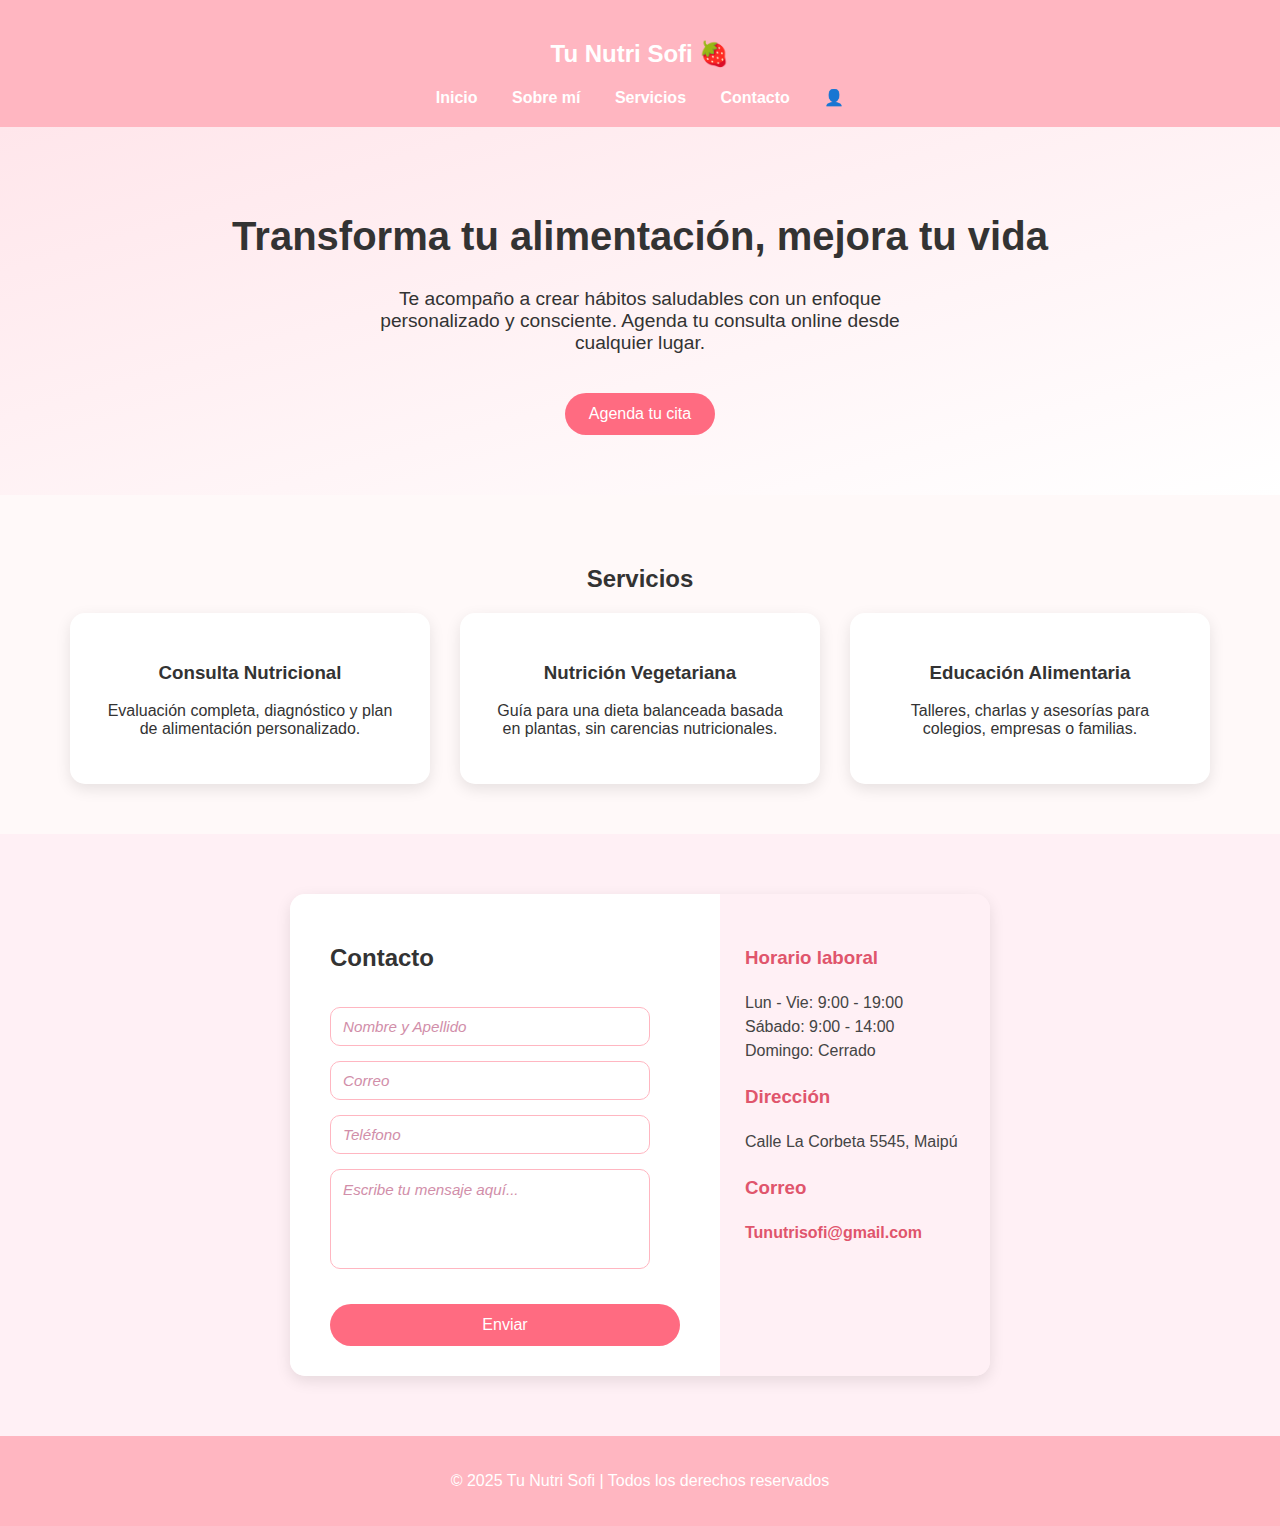
<file: index.html>
<!DOCTYPE html>
<html lang="es">
<head>
  <meta charset="UTF-8" />
  <meta name="viewport" content="width=device-width, initial-scale=1.0" />
  <title>Tu Nutri Sofi</title>
  <link rel="stylesheet" href="style.css" />
</head>
<body>
  <header>
    <h2>Tu Nutri Sofi 🍓</h2>
    <nav>
      <a href="#" class="scroll-inicio">Inicio</a>
      <a href="#" class="no-scroll">Sobre mí</a>
      <a href="#" class="no-scroll">Servicios</a>
      <a href="#contacto" class="scroll-contacto">Contacto</a>

      <!-- Ícono que NAVEGA a otra página (login.html) -->
      <a href="login/login.html" id="icono-usuario" title="Iniciar sesión">👤</a>
    </nav>
  </header>

  <section class="hero">
    <h1>Transforma tu alimentación, mejora tu vida</h1>
    <p>
      Te acompaño a crear hábitos saludables con un enfoque personalizado y consciente. Agenda tu consulta online desde cualquier lugar.
    </p>
    <button class="boton" onclick="agendar()">Agenda tu cita</button>
  </section>

  <section>
    <h2>Servicios</h2>
    <div class="servicios">
      <div class="card">
        <h3>Consulta Nutricional</h3>
        <p>Evaluación completa, diagnóstico y plan de alimentación personalizado.</p>
      </div>
      <div class="card">
        <h3>Nutrición Vegetariana</h3>
        <p>Guía para una dieta balanceada basada en plantas, sin carencias nutricionales.</p>
      </div>
      <div class="card">
        <h3>Educación Alimentaria</h3>
        <p>Talleres, charlas y asesorías para colegios, empresas o familias.</p>
      </div>
    </div>
  </section>

  <section id="contacto">
    <div class="contacto-container">
      <form class="contacto-form">
        <h2>Contacto</h2>

        <input type="text" id="nombre" placeholder="Nombre y Apellido" required />
        <input type="email" id="email" placeholder="Correo" required />
        <input type="tel" id="telefono" placeholder="Teléfono" />
        <textarea id="mensaje" rows="6" placeholder="Escribe tu mensaje aquí..." maxlength="500"></textarea>

        <button type="submit" class="boton">Enviar</button>
      </form>

      <div class="info-contacto">
        <h3>Horario laboral</h3>
        <p>
          Lun - Vie: 9:00 - 19:00<br />
          Sábado: 9:00 - 14:00<br />
          Domingo: Cerrado
        </p>

        <h3>Dirección</h3>
        <p>Calle La Corbeta 5545, Maipú</p>

        <h3>Correo</h3>
        <p><a href="mailto:Tunutrisofi@gmail.com">Tunutrisofi@gmail.com</a></p>
      </div>
    </div>
  </section>

  <footer>
    <p>&copy; 2025 Tu Nutri Sofi | Todos los derechos reservados</p>
  </footer>

  <script src="script.js"></script>
</body>
</html>
</file>
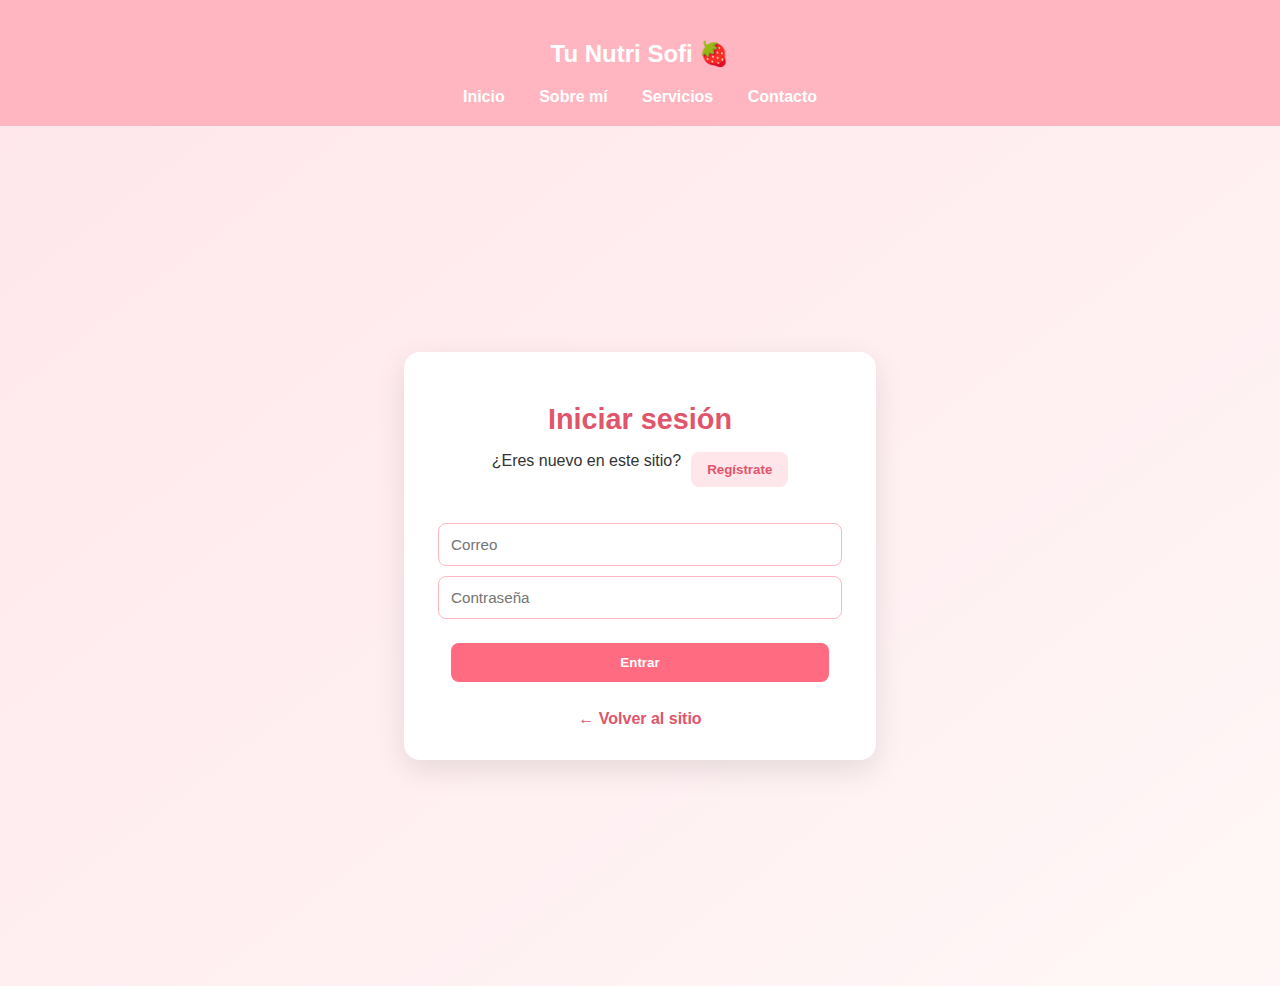
<file: login.html>
<!DOCTYPE html>
<html lang="es">
<head>
  <meta charset="utf-8" />
  <meta name="viewport" content="width=device-width, initial-scale=1" />
  <title>Iniciar sesión - Tu Nutri Sofi</title>
  <link rel="stylesheet" href="login.css" />
</head>
<body>
  <header>
    <h2>Tu Nutri Sofi 🍓</h2>
    <nav>
      <a href="../index.html#inicio" class="nav-link">Inicio</a>
      <a href="../index.html#sobre-mi" class="nav-link">Sobre mí</a>
      <a href="../index.html#servicios" class="nav-link">Servicios</a>
      <a href="../index.html#contacto" class="nav-link">Contacto</a>
    </nav>
  </header>

  <main class="login-page">
    <div class="login-box">
      <h1 id="form-title">Iniciar sesión</h1>

      <div class="form-toggle">
        <span id="toggle-text">¿Eres nuevo en este sitio?</span>
        <button id="toggle-register">Regístrate</button>
      </div>

      <!-- FORMULARIO LOGIN -->
      <div id="login-form" class="form-container">
        <form id="form-login">
          <input type="email" id="login-email" placeholder="Correo" required />
          <input type="password" id="login-password" placeholder="Contraseña" required />
          <button type="submit" class="boton">Entrar</button>
        </form>
      </div>

      <!-- FORMULARIO REGISTRO -->
      <div id="register-form" class="form-container oculto">
        <form id="form-register">
          <input type="text" id="reg-rut" placeholder="RUT (Ej: 12.345.678-9)" required />
          <input type="text" id="reg-nombre" placeholder="Nombre" required />
          <input type="text" id="reg-apellidoP" placeholder="Apellido paterno" required />
          <input type="text" id="reg-apellidoM" placeholder="Apellido materno" required />

          <select id="reg-sexo" required>
            <option value="">Sexo</option>
            <option value="M">Masculino</option>
            <option value="F">Femenino</option>
            <option value="O">Otro</option>
          </select>

          <input type="tel" id="reg-telefono" placeholder="Teléfono (Ej: +56 9 1234 5678)" required />
          <input type="date" id="reg-fechaNac" required />
          <input type="text" id="reg-direccion" placeholder="Dirección" required />
          <input type="text" id="reg-ciudad" placeholder="Ciudad" required />

          <select id="reg-pais" required>
            <option value="">País</option>
            <option>Chile</option>
            <option>Argentina</option>
            <option>Perú</option>
            <option>Colombia</option>
            <option>Brasil</option>
            <option>Uruguay</option>
            <option>Paraguay</option>
            <option>Bolivia</option>
            <option>Ecuador</option>
            <option>Venezuela</option>
            <option>México</option>
            <option>Costa Rica</option>
            <option>Panamá</option>
            <option>Guatemala</option>
            <option>Honduras</option>
            <option>El Salvador</option>
            <option>Nicaragua</option>
            <option>República Dominicana</option>
            <option>Cuba</option>
          </select>

          <input type="email" id="reg-email" placeholder="Correo" required />
          <input type="password" id="reg-password" placeholder="Contraseña" required />
          <input type="password" id="reg-password2" placeholder="Repetir contraseña" required />

          <button type="submit" class="boton">Crear cuenta</button>
        </form>
      </div>

      <a href="../index.html" class="volver">← Volver al sitio</a>
    </div>
  </main>

  <script src="login.js"></script>
</body>
</html>
</file>
<file: style.css>
/* ---------- GLOBAL ---------- */
body {
  margin: 0;
  font-family: 'Segoe UI', sans-serif;
  background: #fff9f9;
  color: #333;
}

header {
  background-color: #ffb6c1;
  color: white;
  padding: 20px 0;
  text-align: center;
  position: sticky;
  top: 0;
  z-index: 1000;
}

nav {
  margin-top: 10px;
}

nav a {
  margin: 0 15px;
  color: white;
  text-decoration: none;
  font-weight: bold;
}

/* ---------- HERO / SITE ---------- */
.hero {
  display: flex;
  flex-direction: column;
  align-items: center;
  text-align: center;
  padding: 60px 20px;
  background: linear-gradient(to bottom right, #ffe6eb, #fff);
}

.hero h1 {
  font-size: 2.5em;
  margin-bottom: 10px;
}

.hero p {
  font-size: 1.2em;
  max-width: 600px;
}

.boton {
  margin-top: 20px;
  background: #ff6b81;
  color: white;
  padding: 12px 24px;
  border: none;
  border-radius: 25px;
  font-size: 1em;
  cursor: pointer;
  transition: background 0.3s ease;
}

.boton:hover {
  background: #e0556c;
}

section {
  padding: 50px 20px;
  text-align: center;
}

.servicios {
  display: flex;
  flex-wrap: wrap;
  justify-content: center;
  gap: 30px;
}

.card {
  background: white;
  border-radius: 15px;
  box-shadow: 0 5px 15px rgba(0,0,0,0.1);
  padding: 30px;
  max-width: 300px;
}

footer {
  background: #ffb6c1;
  text-align: center;
  padding: 20px;
  color: white;
}

#contacto {
  background-color: #fff0f5;
  padding: 60px 20px;
  text-align: center;
}

.contacto-container {
  display: flex;
  flex-wrap: nowrap;
  justify-content: center;
  max-width: 700px;
  margin: 0 auto;
  border-radius: 15px;
  overflow: hidden;
  box-shadow: 0 5px 15px rgba(0,0,0,0.1);
}

.contacto-form {
  flex: 2;
  min-width: 280px;
  max-width: 420px;
  padding: 30px 40px;
  background: white;
  display: flex;
  flex-direction: column;
  gap: 15px;
  text-align: left;
}

.contacto-form input,
.contacto-form textarea {
  padding: 10px 12px;
  border: 1.8px solid #ffb6c1;
  border-radius: 10px;
  font-size: 0.95em;
  font-family: inherit;
  background: white;
  transition: border-color 0.3s ease;
  resize: none;
  max-width: 320px;
  width: 100%;
  box-sizing: border-box;
}

.contacto-form textarea {
  height: 100px;
  max-height: 100px;
  line-height: 1.3em;
}

.contacto-form input::placeholder,
.contacto-form textarea::placeholder {
  color: #d18ea9;
  font-style: italic;
  font-weight: 500;
}

.info-contacto {
  flex: 1;
  min-width: 220px;
  max-width: 260px;
  padding: 30px 25px;
  background: #fff0f5;
  color: #444;
  text-align: left;
  font-weight: 500;
  line-height: 1.5;
}

.info-contacto h3 {
  margin-top: 20px;
  color: #e0556c;
}

.info-contacto a {
  color: #e0556c;
  text-decoration: none;
  font-weight: bold;
}

.info-contacto a:hover {
  text-decoration: underline;
}

/* Utility */
.oculto {
  display: none;
}

/* ---------- LOGIN PAGE ---------- */
.login-page {
  display: flex;
  justify-content: center;
  padding: 60px 20px;
  min-height: calc(100vh - 120px);
  background: linear-gradient(to bottom, #fff9f9, #fff7f7);
}

.login-box {
  width: 100%;
  max-width: 420px;
  background: white;
  padding: 28px;
  border-radius: 14px;
  box-shadow: 0 10px 30px rgba(0,0,0,0.08);
  text-align: center;
}

.login-box h1 {
  margin-top: 0;
  margin-bottom: 12px;
  color: #e0556c;
}

.form-toggle {
  display: flex;
  justify-content: center;
  gap: 8px;
  margin-bottom: 18px;
}

.form-toggle button {
  padding: 8px 14px;
  border-radius: 10px;
  border: none;
  cursor: pointer;
  background: #ffe6eb;
  color: #e0556c;
  font-weight: 600;
}

.form-toggle button.active {
  background: #ff6b81;
  color: white;
  box-shadow: 0 6px 14px rgba(224,85,108,0.2);
}

.form-container {
  padding: 6px 0 10px 0;
}

.form-container form input {
  display: block;
  width: 92%;
  margin: 8px auto;
  padding: 10px;
  border: 1.5px solid #ffb6c1;
  border-radius: 8px;
  box-sizing: border-box;
  font-family: inherit;
}

.form-container form .boton {
  margin-top: 12px;
  width: 92%;
  border-radius: 10px;
}

.volver {
  display: inline-block;
  margin-top: 14px;
  color: #e0556c;
  text-decoration: none;
  font-weight: 600;
}

/* Responsive */
@media (max-width: 768px) {
  .contacto-container {
    flex-wrap: wrap;
    border-radius: 15px;
    max-width: 90%;
  }

  .contacto-form,
  .info-contacto {
    width: 100%;
    max-width: none;
    padding: 30px 20px;
  }

  .login-box {
    padding: 22px;
  }
}
</file>
<file: login.css>
/* ---------- LOGIN PAGE ---------- */
body {
  margin: 0;
  font-family: 'Segoe UI', sans-serif;
  background: linear-gradient(to bottom right, #ffe6eb, #fff7f7);
  color: #333;
}

/* Header del login */
header {
  background-color: #ffb6c1;
  color: white;
  padding: 20px 0;
  text-align: center;
  position: sticky;
  top: 0;
  z-index: 1000;
}

header nav a {
  margin: 0 15px;
  color: white;
  text-decoration: none;
  font-weight: bold;
}

header nav a:hover {
  text-decoration: underline;
}

/* Contenedor principal centrado */
.login-page {
  display: flex;
  justify-content: center;
  align-items: center;
  min-height: calc(100vh - 80px); /* menos la altura del header */
  padding: 20px;
}

/* Caja del login */
.login-box {
  width: 100%;
  max-width: 420px;
  background: white;
  padding: 32px 26px;
  border-radius: 16px;
  box-shadow: 0 10px 30px rgba(0,0,0,0.1);
  text-align: center;
  animation: fadeIn 0.5s ease-in-out;
}

.login-box h1 {
  margin-bottom: 16px;
  color: #e0556c;
  font-size: 1.8rem;
}

/* Botones de alternar */
.form-toggle {
  display: flex;
  justify-content: center;
  gap: 10px;
  margin-bottom: 20px;
}

.form-toggle button {
  padding: 10px 16px;
  border-radius: 8px;
  border: none;
  cursor: pointer;
  background: #ffe6eb;
  color: #e0556c;
  font-weight: bold;
  transition: background 0.3s ease, transform 0.2s ease;
}

.form-toggle button:hover {
  background: #ffd6e0;
  transform: scale(1.03);
}

.form-toggle button.active {
  background: #ff6b81;
  color: white;
  box-shadow: 0 4px 12px rgba(255, 107, 129, 0.3);
}

/* Formularios */
.form-container {
  padding: 6px 0 10px 0;
}

.form-container.oculto {
  display: none;
}

.form-container form input {
  display: block;
  width: 90%;
  margin: 10px auto;
  padding: 12px;
  border: 1.8px solid #ffb6c1;
  border-radius: 8px;
  font-size: 0.95em;
  transition: border-color 0.3s ease, box-shadow 0.3s ease;
}

.form-container form input:focus {
  border-color: #ff6b81;
  box-shadow: 0 0 5px rgba(255, 107, 129, 0.3);
  outline: none;
}

/* Botón del formulario */
.form-container form .boton {
  background: #ff6b81;
  color: white;
  font-weight: bold;
  border: none;
  cursor: pointer;
  width: 90%;
  padding: 12px;
  border-radius: 8px;
  margin-top: 14px;
  transition: background 0.3s ease;
}

.form-container form .boton:hover {
  background: #e0556c;
}

/* Volver */
.volver {
  display: inline-block;
  margin-top: 18px;
  color: #e0556c;
  text-decoration: none;
  font-weight: 600;
}

.volver:hover {
  text-decoration: underline;
}

/* Animación */
@keyframes fadeIn {
  from { opacity: 0; transform: translateY(-10px); }
  to { opacity: 1; transform: translateY(0); }
}

/* Responsive */
@media (max-width: 500px) {
  .login-box {
    padding: 24px 18px;
  }
}
</file>
